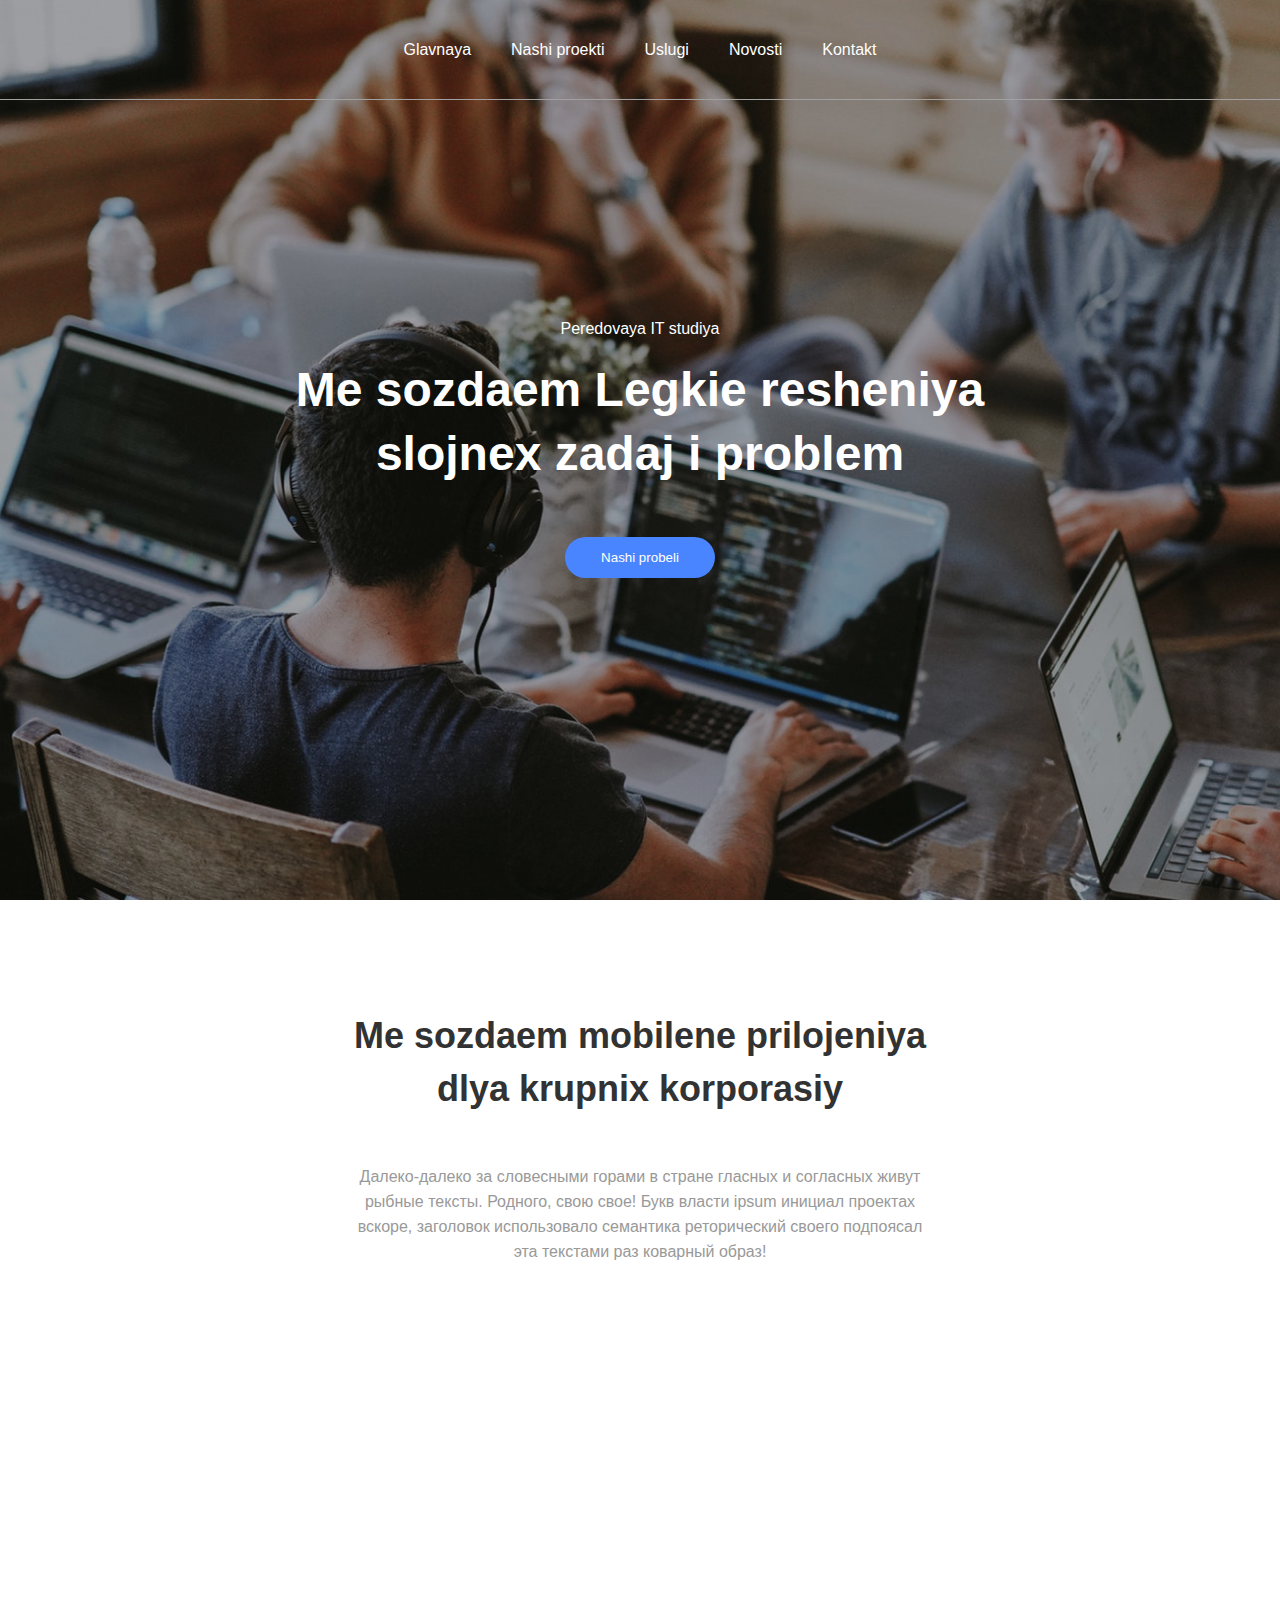
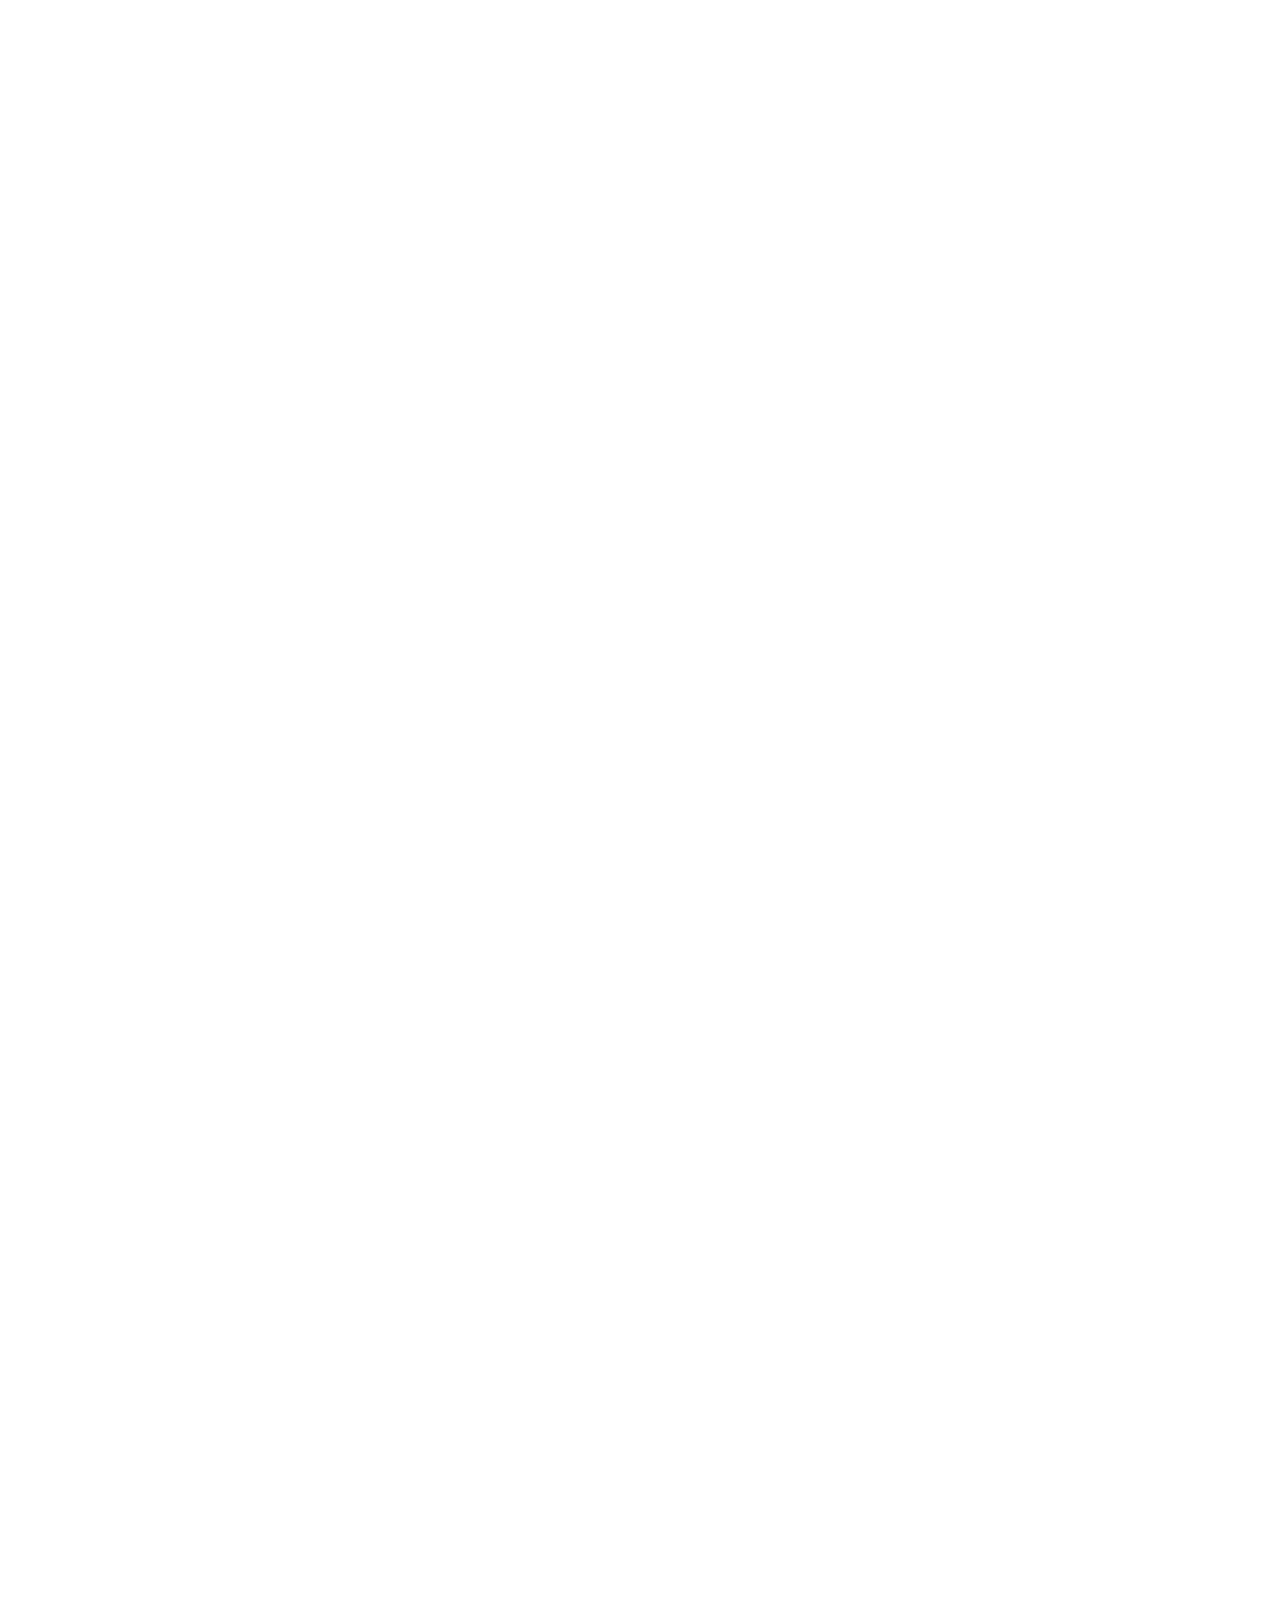
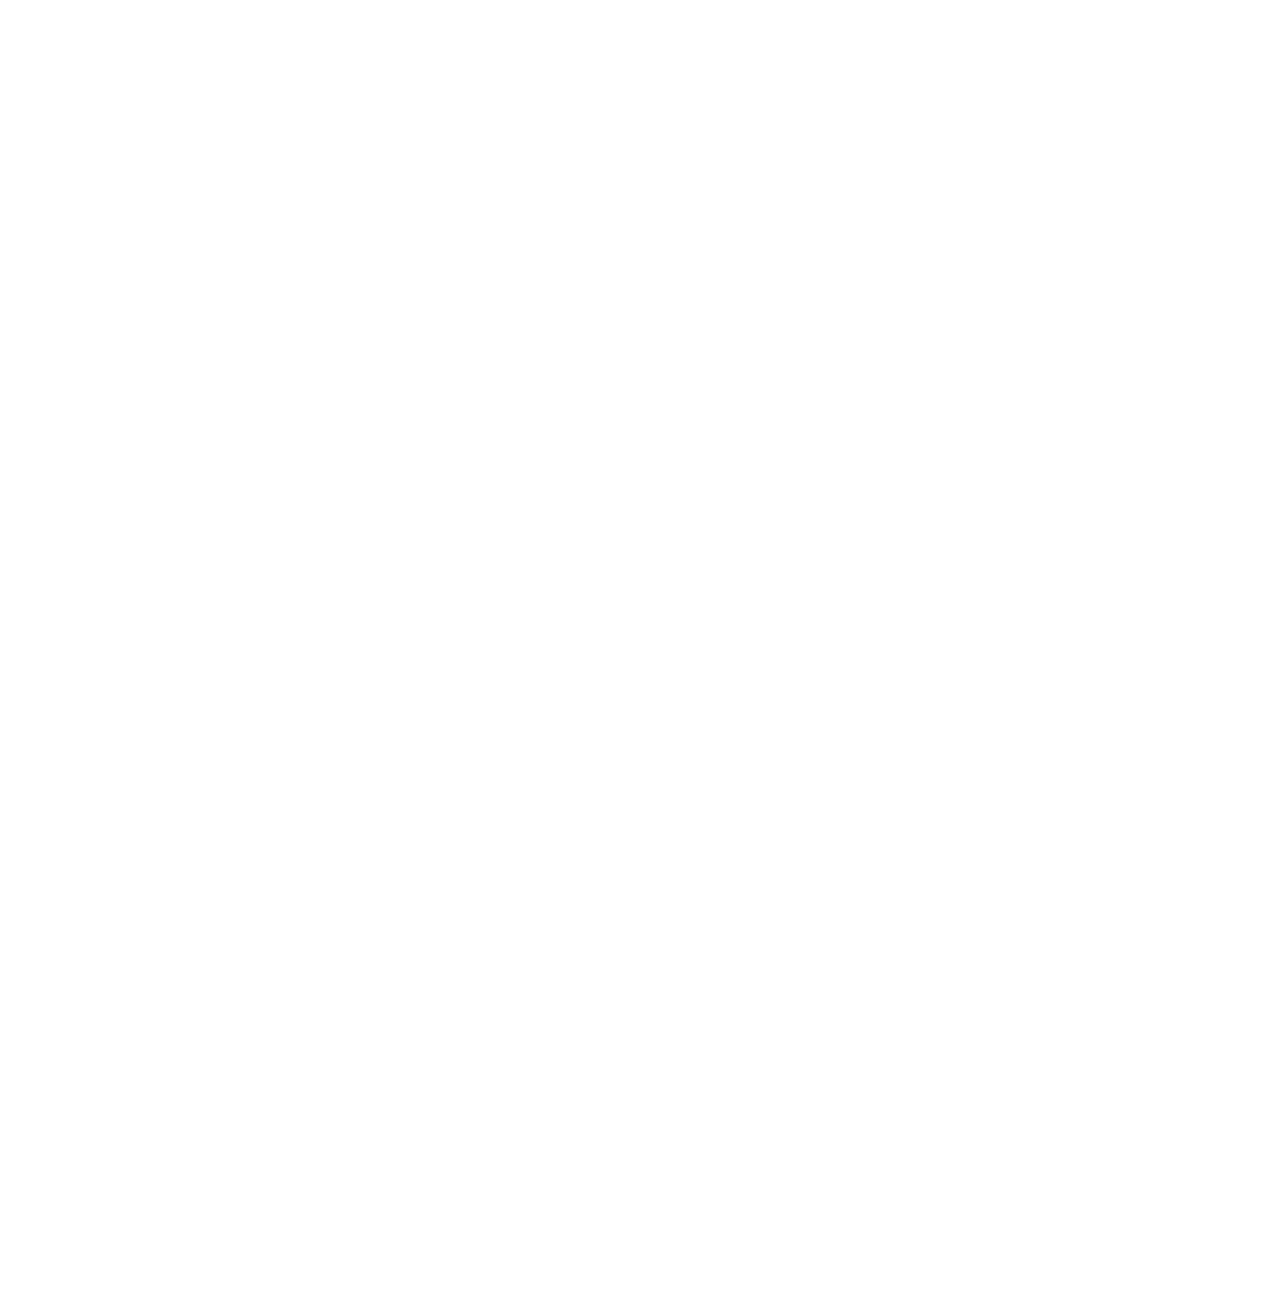
<file: index.html>
<!DOCTYPE html>
<html lang="en">
<head>
    <meta charset="UTF-8">
    <meta name="viewport" content="width=device-width, initial-scale=1.0">
    <title>Document</title>
    <link rel="stylesheet" href="./style.css">
</head>
<body>
    <div class="banner">
        <div class="navbar">
            <ul class="nav_collection">
                <li class="nav_item">Glavnaya</li>
                <li class="nav_item">Nashi proekti</li>
                <li class="nav_item">Uslugi</li>
                <li class="nav_item">Novosti</li>
                <li class="nav_item">Kontakt</li>
            </ul>
        </div>
        <p>Peredovaya IT studiya</p>
        <h1>Me sozdaem Legkie resheniya <br> 
          slojnex zadaj i problem</h1>
          <button class="btn">Nashi probeli</button>
    </div>
   <h1 class="title">Me sozdaem mobilene prilojeniya <br>
      dlya krupnix korporasiy

</h1>
<p class="desc">Далеко-далеко за словесными горами в стране гласных и согласных живут рыбные тексты. Родного, свою свое! Букв власти ipsum инициал проектах вскоре, заголовок использовало семантика реторический своего подпоясал эта текстами раз коварный образ!</p>





</body>
</html>
</file>
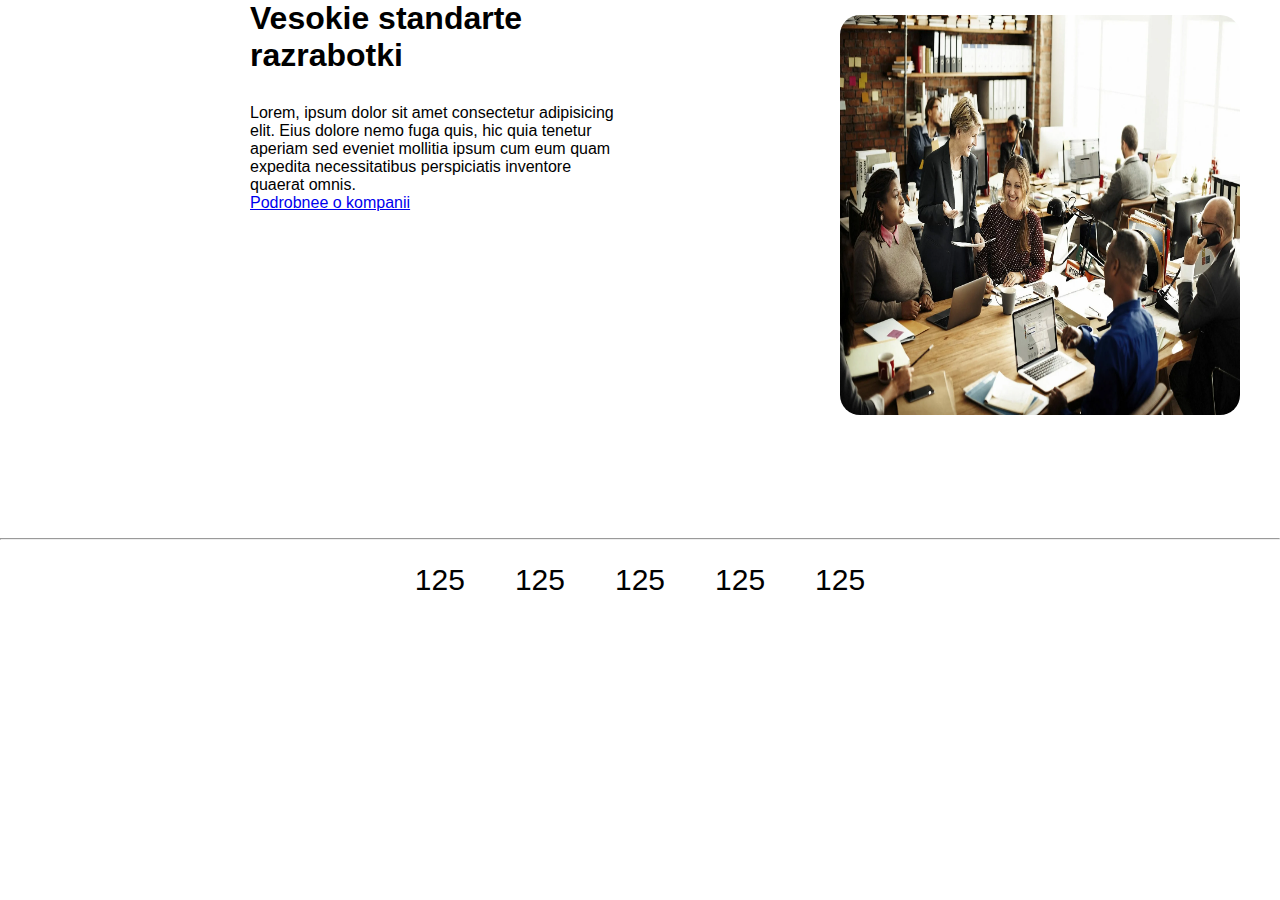
<file: homework.html>
<!DOCTYPE html>
<html lang="en">
<head>
    <meta charset="UTF-8">
    <meta name="viewport" content="width=device-width, initial-scale=1.0">
    <title>Document</title>
    <link rel="stylesheet" href="./homework.css">
</head>
<body>
    <div class="main">
        <div class="main2">
        <div class="box">
            <h1>Vesokie standarte <br> razrabotki </h1>
           <p>Lorem, ipsum dolor sit amet consectetur adipisicing elit. Eius dolore nemo fuga quis, hic quia tenetur aperiam sed eveniet mollitia ipsum cum eum quam expedita necessitatibus perspiciatis inventore quaerat omnis.</p>
           <a href="Podrobnee o kompanii">Podrobnee o kompanii</a>
        </div>
        <div class="title">
            <img src="./i.webp" alt="">
        </div>
        </div>
        <br>
        <br>
        <br>
        <br>
        <br>
        <br>
        <hr>


    <div class="border">
        <ul class="ula">
            <li class="lia">125</li>
            <li class="lia">125</li>
            <li class="lia">125</li>
            <li class="lia">125</li>
            <li class="lia">125</li>
            
        </ul>
    </div>


    </div>
    






</body>
</html>
</file>
<file: style.css>
*{
    margin: 0;
    padding: 0;
    box-sizing: border-box;
    font-family: sans-serif;
}
body{
    min-height: 500vh;
}
 .banner{
    width: 100%;
    height: 900px;
    background: url("./Rectangle\ \(1\).png") no-repeat center/cover;
 }
 .navbar{
    width: 100%;
    height: 100px;
    border-bottom: 1px solid #a1a1a1;
 }
 .nav_collection{
    height: 100%;
    display: flex;
    justify-content: center;
    align-items: center;
    gap: 40px;
    list-style: none;
    color: #fff;
 }
 .banner p      {
    text-align: center;
    padding-top: 220px;
    color: #fff;
 }
 .banner h1{
    text-align: center;
    padding: 20px 0 50px;
    color: #fff;
    font-size: 48px;
    font-weight: 800;
    line-height: 1.34;
 }
  .btn{
    padding: 13px 36px;
    display: block;
    margin: auto;
    border-radius: 30px;
    border: none;
    background: #4985ff;
    color: #fff;
  }
  .title{
    text-align: center;
    padding: 110px 0 50px;
    color: #323232;
    font-size: 36px;
    font-style: normal;
    font-weight: 700;
    line-height: 1.46;
  }
 .desc{
    color: #999;
    text-align: center;
    font-weight: 400;
    line-height: 156.47%;
    width: 45%;
    margin: auto;
 }
</file>
<file: homework.css>
*{
    margin: 0;
    padding: 0;
    box-sizing: border-box;
    font-family: sans-serif;
 }
 .main{
  gap: 50px;
   width: 100%;
   height: 600px;
 }
 .main2{
  display: flex;
 }
 .box{
   width: 400px;
   height: 430px;
   align-items: center;
   justify-content: center;
   margin: auto;
   margin-left: 250px;
 }
   .box h1{
      padding-right: 30px;
   }
 .box p{
   padding-top: 30px;
   padding-right: 30px;
   }
   .box a{
      padding-top: 30px;
   }
   .title{
    width: 400px;
    height: 400px;
    align-items: center;
    justify-content: center;
    margin: auto;
    margin-left: 150px;
   }
    .title img{
      width: 400px;
      height: 400px;
      border-radius: 20px;
    }
    .border{
      display: flex;
      width: 70%;
      height: 80px;
      align-items: center;
      justify-content: center;
      margin: auto;
    }
     .ula{
      display: flex;
      list-style: none;
      align-items: center;
      justify-content: center;
      margin: auto;
      color: black;
      font-size: 30px;
      gap: 50px;

     }
</file>
